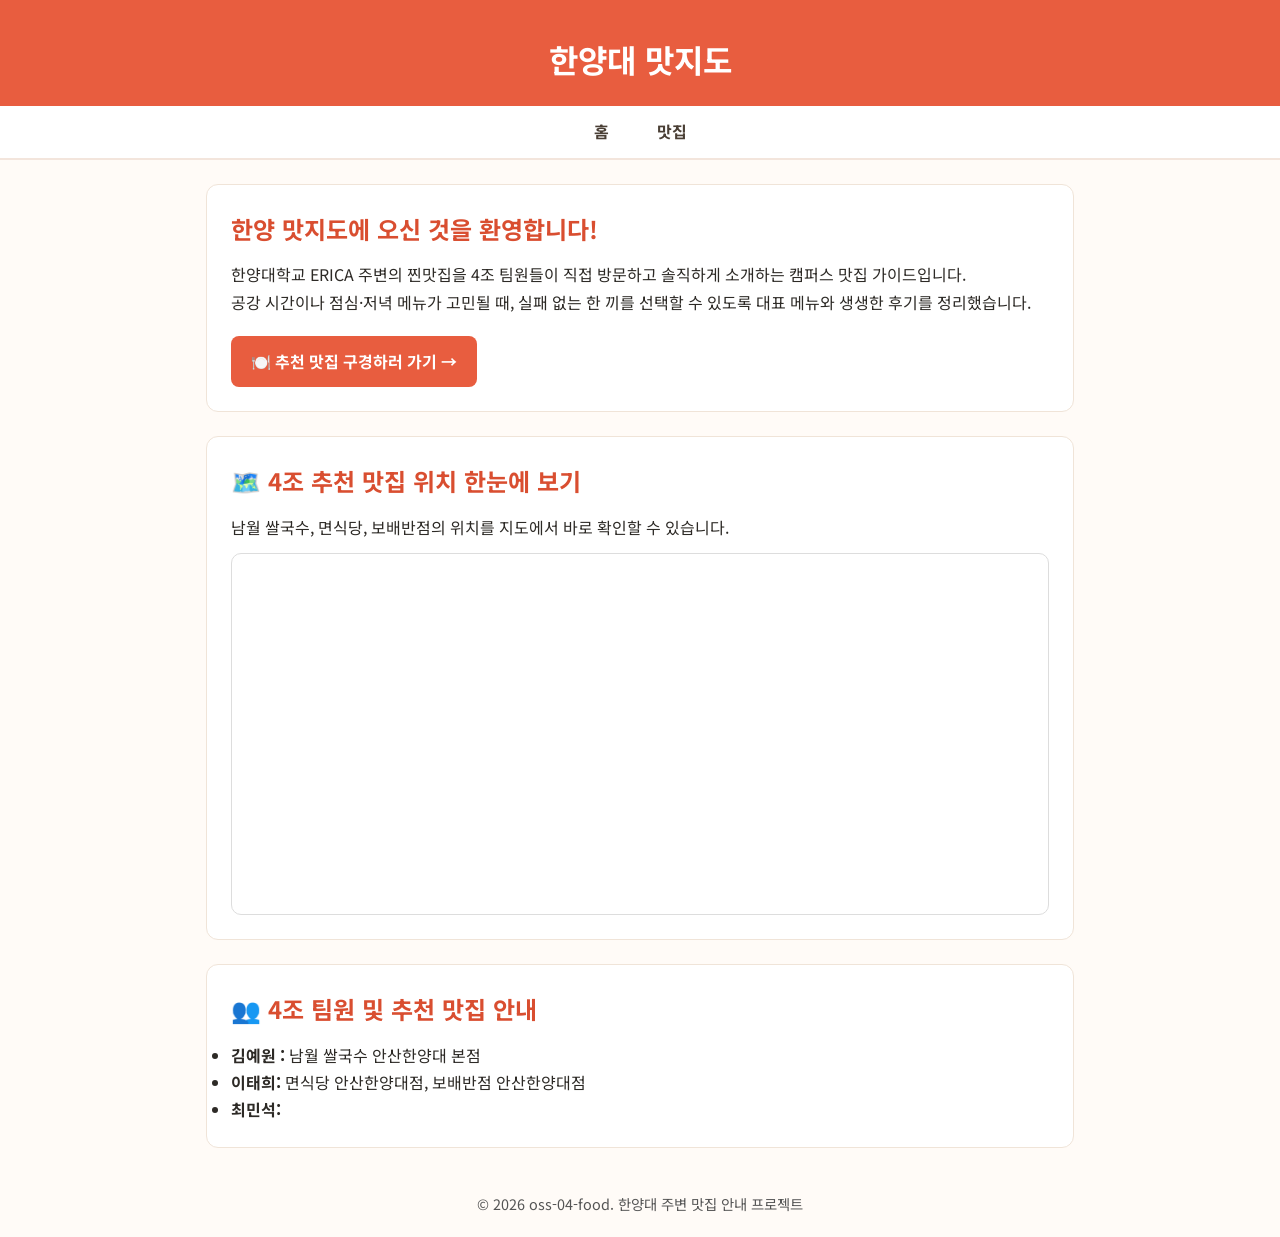
<file: index.html>
<!DOCTYPE html>
<html lang="ko">
<head>
  <meta charset="UTF-8">
  <meta name="viewport" content="width=device-width, initial-scale=1.0">
  <title>한양대 맛지도</title>
  <link href="https://fonts.googleapis.com/css?family=Noto+Sans+KR&display=swap" rel="stylesheet">
  <link rel="stylesheet" href="css/style.css">
</head>
<body>
  <header><h1>한양대 맛지도</h1></header>
  <nav>
    <ul>
      <li><a href="index.html">홈</a></li>
      <li><a href="pages/food.html">맛집</a></li>
    </ul>
  </nav>
  <main>
    <section>
      <h2>한양 맛지도에 오신 것을 환영합니다!</h2>
      <p>한양대학교 ERICA 주변의 찐맛집을 4조 팀원들이 직접 방문하고 솔직하게 소개하는 캠퍼스 맛집 가이드입니다.</p>
      <p>공강 시간이나 점심·저녁 메뉴가 고민될 때, 실패 없는 한 끼를 선택할 수 있도록 대표 메뉴와 생생한 후기를 정리했습니다.</p>
      <p style="margin-top: 20px;">
        <a href="pages/food.html" style="display: inline-block; background-color: #E85D3F; color: #FFFFFF; padding: 12px 20px; border-radius: 8px; text-decoration: none; font-weight: bold;">
          🍽️ 추천 맛집 구경하러 가기 →
        </a>
      </p>
    </section>

    <section style="margin-top: 24px;">
      <h2>🗺️ 4조 추천 맛집 위치 한눈에 보기</h2>
      <p>남월 쌀국수, 면식당, 보배반점의 위치를 지도에서 바로 확인할 수 있습니다.</p>
      <div style="margin-top: 12px; border-radius: 10px; overflow: hidden; border: 1px solid #dddddd;">
        <iframe
          title="한양 맛지도 - 4조 추천 맛집 위치"
          src="https://www.google.com/maps/d/embed?mid=1iUO8c96hVF1Zu6J6IX4d8TjvW1f1Qcg&ehbc=2E312F"
          width="100%"
          height="360"
          style="border: 0; display: block;"
          loading="lazy">
        </iframe>
      </div>
    </section>


    <section style="margin-top: 24px;">
      <h2>👥 4조 팀원 및 추천 맛집 안내</h2>
      <ul>
        <li><strong>김예원 :</strong> 남월 쌀국수 안산한양대 본점</li>
        <li><strong>이태희:</strong> 면식당 안산한양대점, 보배반점 안산한양대점</li>
        <li><strong>최민석:</strong> </li>
      </ul>
    </section>
  </main>
  <footer><p>&copy; 2026 oss-04-food. 한양대 주변 맛집 안내 프로젝트</p></footer>
</body>
</html>
</file>
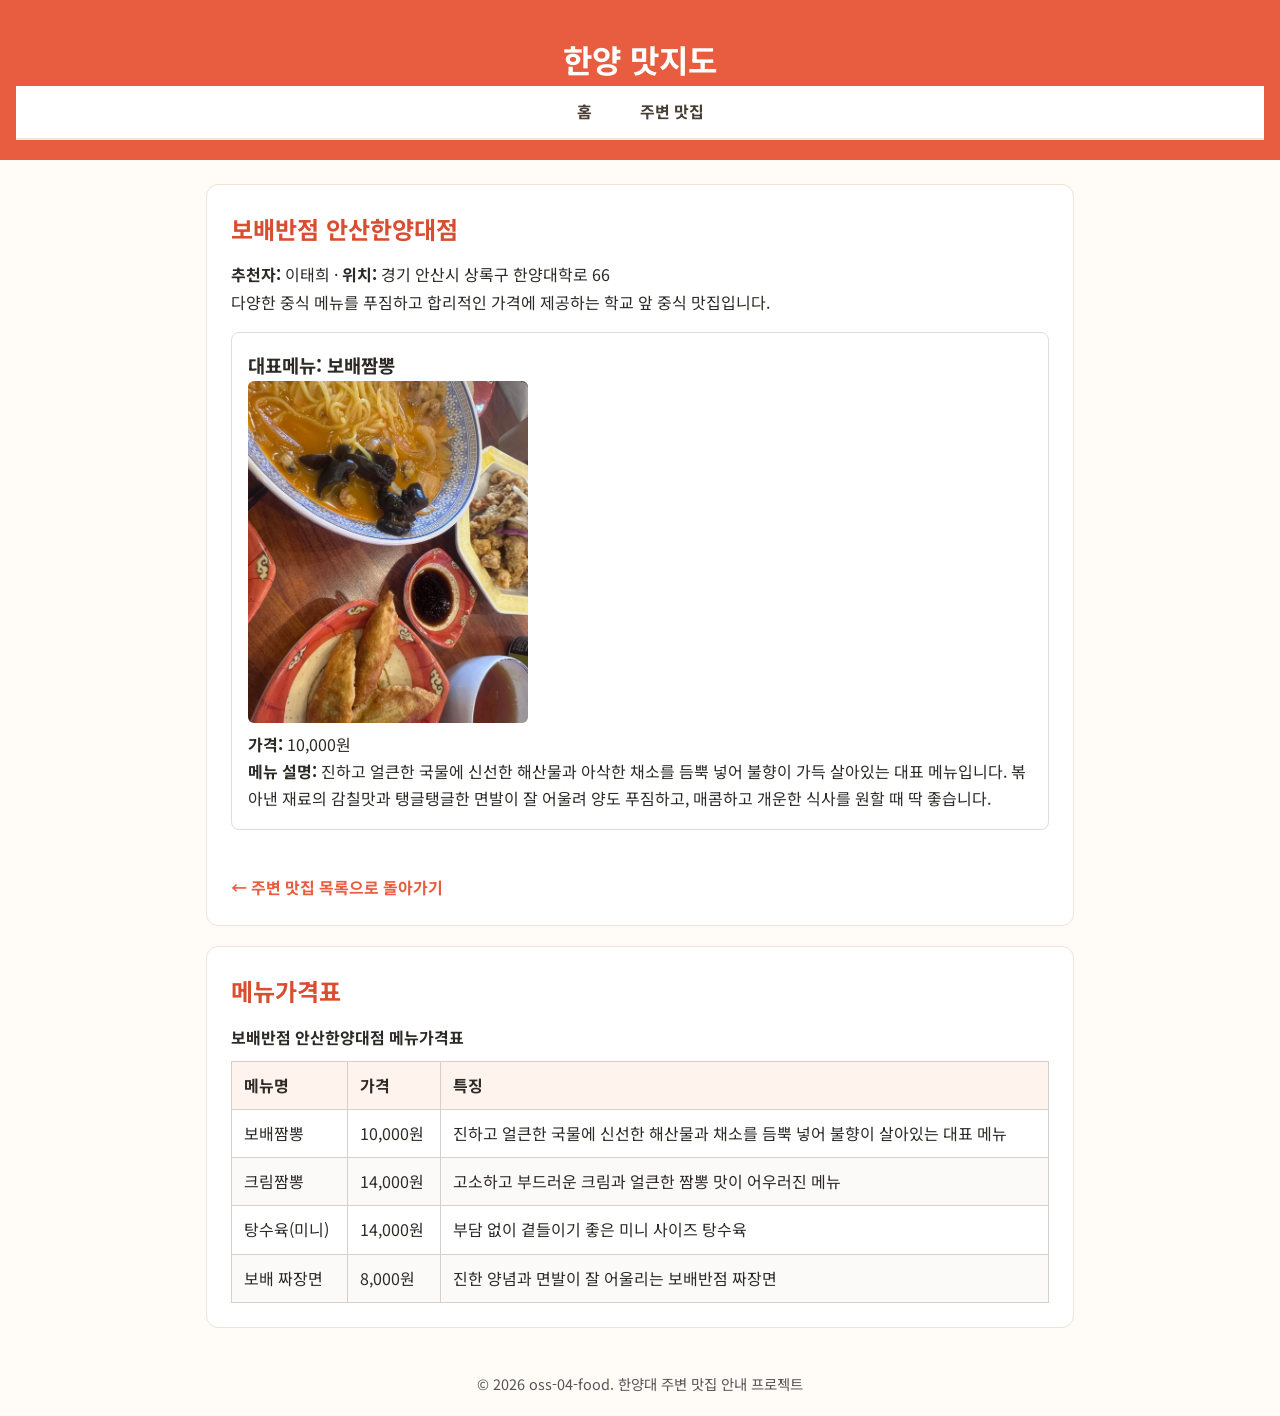
<file: pages/bobae.html>
<!doctype html>
<html lang="ko">
<head>
  <meta charset="utf-8" />
  <meta name="viewport" content="width=device-width, initial-scale=1" />
  <title>보배반점 안산한양대점 - 한양 맛지도</title>
  <link href="https://fonts.googleapis.com/css?family=Noto+Sans+KR&display=swap" rel="stylesheet">
  <link rel="stylesheet" href="../css/style.css">

  <style>
    .menu-container {
      display: flex;
      gap: 20px;
      margin-top: 16px;
    }

    .menu-card {
      flex: 1;
      border: 1px solid #dddddd;
      border-radius: 8px;
      padding: 16px;
      background-color: #FFFFFF;
    }

    .menu-card img {
      width: 100%;
      max-width: 280px;
      height: auto;
      margin: 0 8px 8px 0;
      border-radius: 6px;
      display: block;
    }

    .back-link {
      display: inline-block;
      margin-top: 24px;
      color: #E85D3F;
      font-weight: bold;
      text-decoration: none;
    }

    .back-link:hover {
      text-decoration: underline;
    }

    .menu-table {
      width: 100%;
      border-collapse: collapse;
      margin-top: 12px;
      background-color: #ffffff;
    }

    .menu-table caption {
      caption-side: top;
      text-align: left;
      font-weight: bold;
      margin-bottom: 10px;
      color: #2d2a26;
    }

    .menu-table th,
    .menu-table td {
      border: 1px solid #d8cfc6;
      padding: 10px 12px;
      text-align: left;
      vertical-align: top;
    }

    .menu-table thead th {
      background-color: #fff3ee;
      color: #2d2a26;
      font-weight: 700;
    }

    .menu-table tbody tr:nth-child(even) {
      background-color: #fcfaf8;
    }
  </style>
</head>
<body>
  <header>
    <h1>한양 맛지도</h1>
    <nav aria-label="주 메뉴">
      <ul>
        <li><a href="../index.html">홈</a></li>
        <li><a href="food.html">주변 맛집</a></li>
      </ul>
    </nav>
  </header>

  <main>
    <section>
      <h2>보배반점 안산한양대점</h2>
      <p><strong>추천자:</strong> 이태희 · <strong>위치:</strong> 경기 안산시 상록구 한양대학로 66</p>
      <p>다양한 중식 메뉴를 푸짐하고 합리적인 가격에 제공하는 학교 앞 중식 맛집입니다.</p>

      <div class="menu-container">
        <section class="menu-card">
          <h3>대표메뉴: 보배짬뽕</h3>
          <img src="../images/IMG_2133.jpeg" alt="보배짬뽕 사진" />
          <p><strong>가격:</strong> 10,000원</p>
          <p><strong>메뉴 설명:</strong> 진하고 얼큰한 국물에 신선한 해산물과 아삭한 채소를 듬뿍 넣어 불향이 가득 살아있는 대표 메뉴입니다. 볶아낸 재료의 감칠맛과 탱글탱글한 면발이 잘 어울려 양도 푸짐하고, 매콤하고 개운한 식사를 원할 때 딱 좋습니다.</p>
        </section>
      </div>

      <a href="food.html" class="back-link">← 주변 맛집 목록으로 돌아가기</a>
    </section>

    <section>
      <h2>메뉴가격표</h2>
      <table class="menu-table">
        <caption>보배반점 안산한양대점 메뉴가격표</caption>
        <thead>
          <tr>
            <th scope="col">메뉴명</th>
            <th scope="col">가격</th>
            <th scope="col">특징</th>
          </tr>
        </thead>
        <tbody>
          <tr>
            <td>보배짬뽕</td>
            <td>10,000원</td>
            <td>진하고 얼큰한 국물에 신선한 해산물과 채소를 듬뿍 넣어 불향이 살아있는 대표 메뉴</td>
          </tr>
          <tr>
            <td>크림짬뽕</td>
            <td>14,000원</td>
            <td>고소하고 부드러운 크림과 얼큰한 짬뽕 맛이 어우러진 메뉴</td>
          </tr>
          <tr>
            <td>탕수육(미니)</td>
            <td>14,000원</td>
            <td>부담 없이 곁들이기 좋은 미니 사이즈 탕수육</td>
          </tr>
          <tr>
            <td>보배 짜장면</td>
            <td>8,000원</td>
            <td>진한 양념과 면발이 잘 어울리는 보배반점 짜장면</td>
          </tr>
        </tbody>
      </table>
    </section>
  </main>

  <footer>
    <p>&copy; 2026 oss-04-food. 한양대 주변 맛집 안내 프로젝트</p>
  </footer>
</body>
</html>
</file>
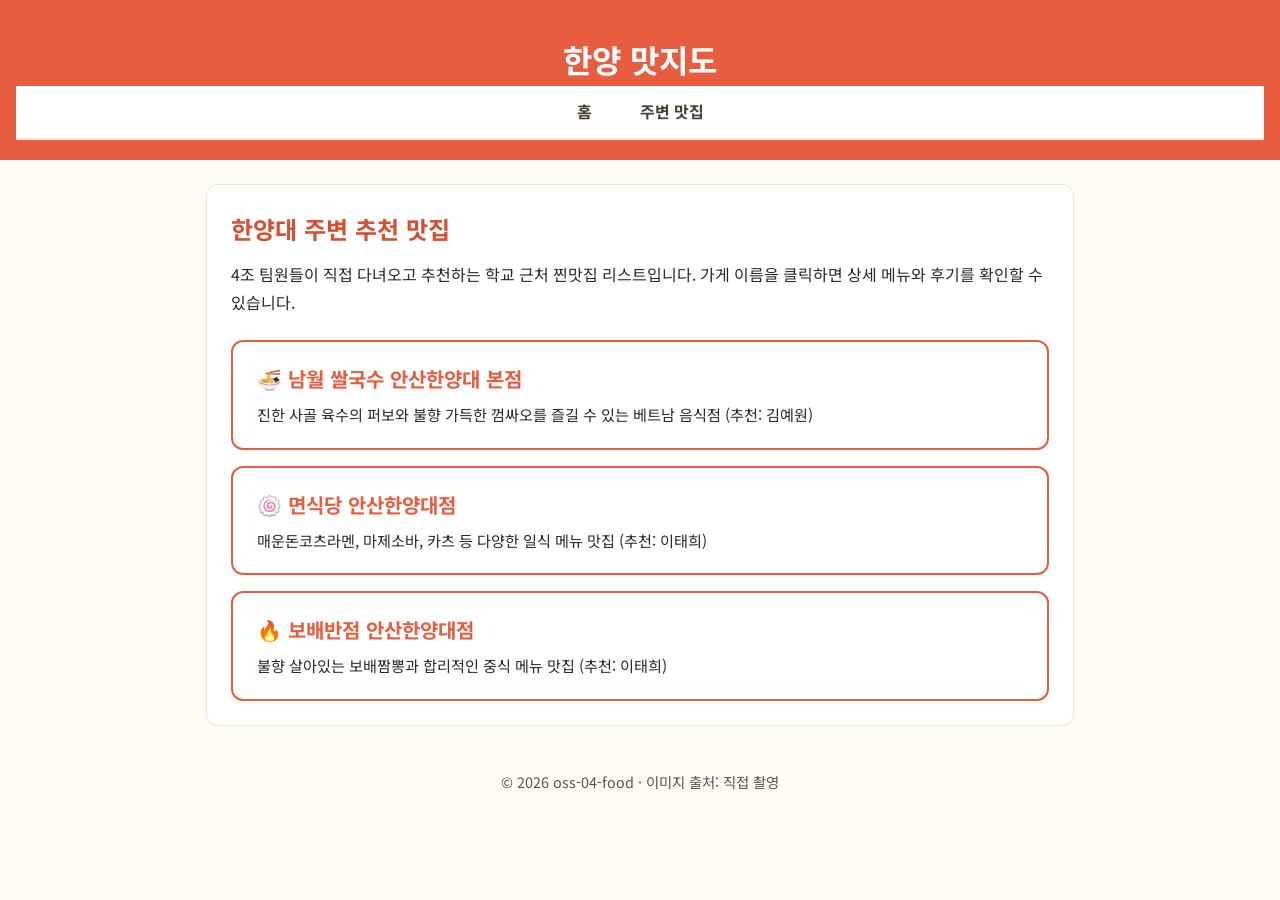
<file: pages/food.html>
<!doctype html>
<html lang="ko">
<head>
  <meta charset="utf-8" />
  <meta name="viewport" content="width=device-width, initial-scale=1" />
  <title>주변 맛집 소개 - 한양 맛지도</title>
  <link href="https://fonts.googleapis.com/css?family=Noto+Sans+KR&display=swap" rel="stylesheet">
  <link rel="stylesheet" href="../css/style.css">
  <style>
    .store-list {
      display: flex;
      flex-direction: column;
      gap: 16px;
      margin-top: 24px;
    }
    .store-link {
      display: block;
      background-color: #FFFFFF;
      border: 2px solid #E85D3F;
      border-radius: 12px;
      padding: 20px 24px;
      text-decoration: none;
      color: #2D2A26;
      transition: transform 0.15s ease, background-color 0.15s ease;
    }
    .store-link:hover {
      background-color: #FFF3EE;
      transform: translateY(-2px);
    }
    .store-link h3 {
      margin: 0 0 6px 0;
      color: #E85D3F;
      font-size: 1.25rem;
    }
    .store-link p {
      margin: 0;
      font-size: 0.95rem;
    }
  </style>
</head>
<body>
  <header>
    <h1>한양 맛지도</h1>
    <nav aria-label="주 메뉴">
      <ul>
        <li><a href="../index.html">홈</a></li>
        <li><a href="food.html">주변 맛집</a></li>
      </ul>
    </nav>
  </header>

  <main>
    <section>
      <h2>한양대 주변 추천 맛집</h2>
      <p>4조 팀원들이 직접 다녀오고 추천하는 학교 근처 찐맛집 리스트입니다. 가게 이름을 클릭하면 상세 메뉴와 후기를 확인할 수 있습니다.</p>

      <div class="store-list">
        <a href="namwol.html" class="store-link">
          <h3>🍜 남월 쌀국수 안산한양대 본점</h3>
          <p>진한 사골 육수의 퍼보와 불향 가득한 껌싸오를 즐길 수 있는 베트남 음식점 (추천: 김예원)</p>
        </a>

        <a href="myeonsikdang.html" class="store-link">
          <h3>🍥 면식당 안산한양대점</h3>
          <p>매운돈코츠라멘, 마제소바, 카츠 등 다양한 일식 메뉴 맛집 (추천: 이태희)</p>
        </a>

        <a href="bobae.html" class="store-link">
          <h3>🔥 보배반점 안산한양대점</h3>
          <p>불향 살아있는 보배짬뽕과 합리적인 중식 메뉴 맛집 (추천: 이태희)</p>
        </a>
      </div>
    </section>
  </main>

  <footer>
    <p>&copy; 2026 oss-04-food · 이미지 출처: 직접 촬영</p>
  </footer>

</body>
</html>
</file>
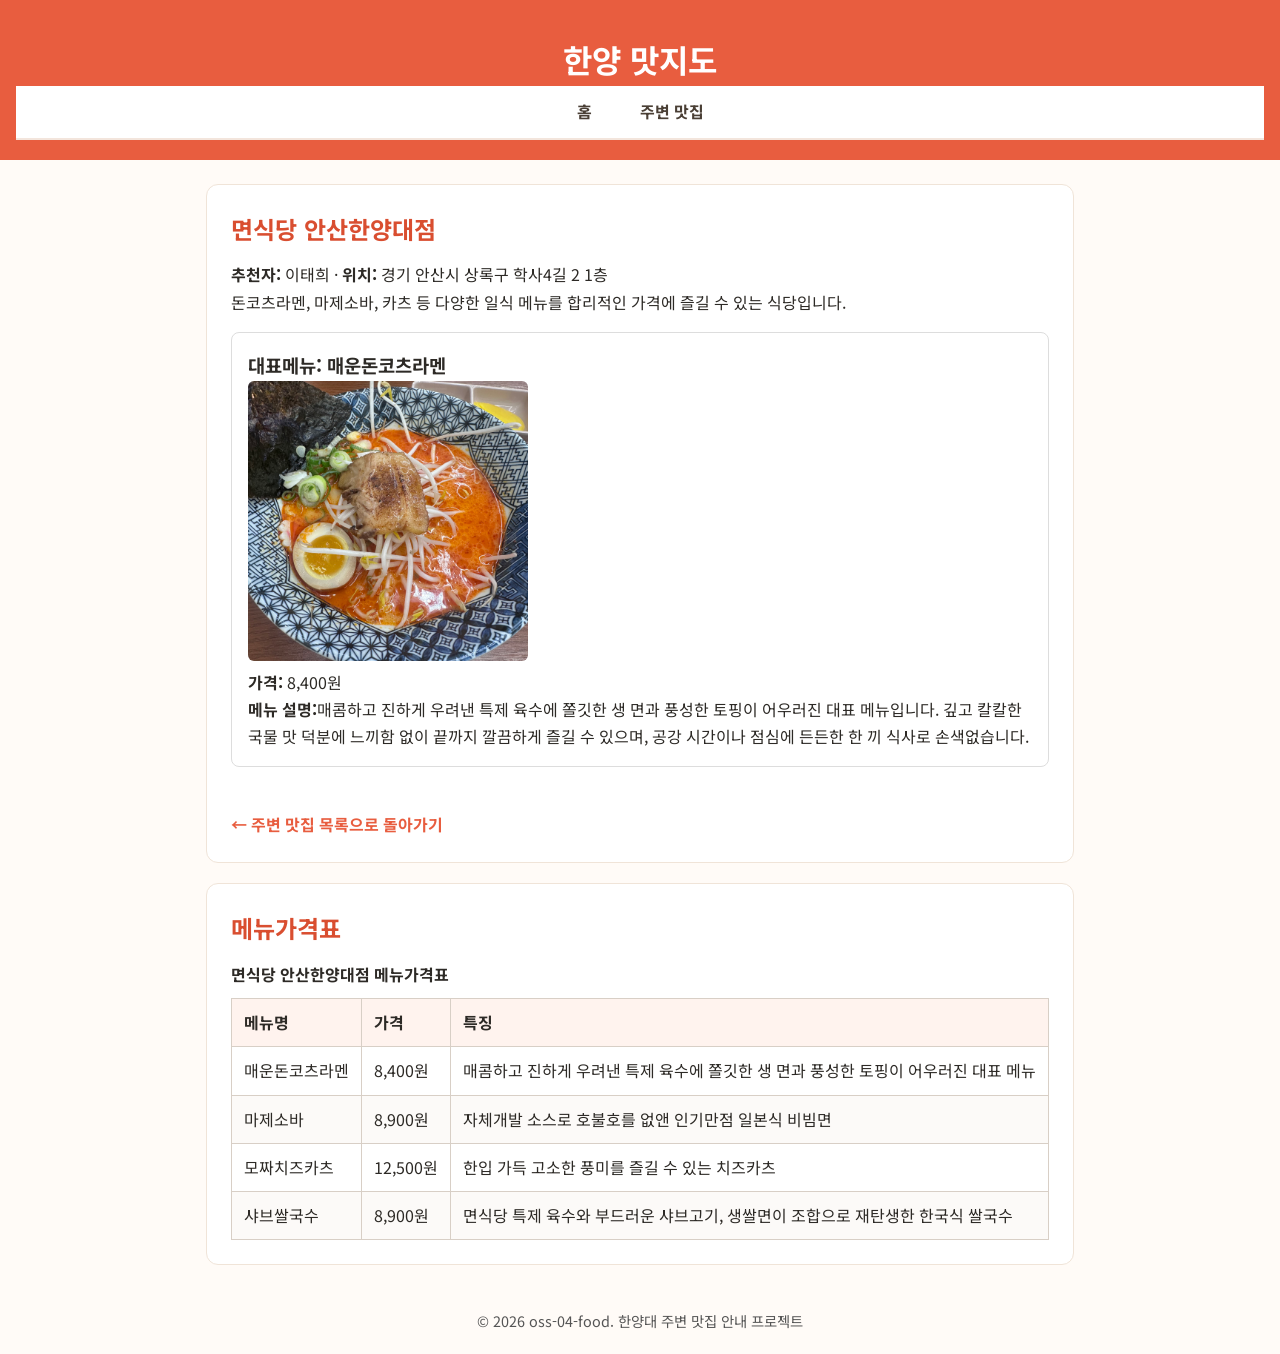
<file: pages/myeonsikdang.html>
<!doctype html>
<html lang="ko">
<head>
  <meta charset="utf-8" />
  <meta name="viewport" content="width=device-width, initial-scale=1" />
  <title>면식당 안산한양대점 - 한양 맛지도</title>
  <link href="https://fonts.googleapis.com/css?family=Noto+Sans+KR&display=swap" rel="stylesheet">
  <link rel="stylesheet" href="../css/style.css">

  <style>
    .menu-container {
      display: flex;
      gap: 20px;
      margin-top: 16px;
    }

    .menu-card {
      flex: 1;
      border: 1px solid #dddddd;
      border-radius: 8px;
      padding: 16px;
      background-color: #FFFFFF;
    }

    .menu-card img {
      width: 100%;
      max-width: 280px;
      height: auto;
      margin: 0 8px 8px 0;
      border-radius: 6px;
      display: block;
    }

    .back-link {
      display: inline-block;
      margin-top: 24px;
      color: #E85D3F;
      font-weight: bold;
      text-decoration: none;
    }

    .back-link:hover {
      text-decoration: underline;
    }
  </style>
  <style>
  .menu-table {
    width: 100%;
    border-collapse: collapse;
    margin-top: 12px;
    background-color: #ffffff;
  }

  .menu-table caption {
    caption-side: top;
    text-align: left;
    font-weight: bold;
    margin-bottom: 10px;
    color: #2d2a26;
  }

  .menu-table th,
  .menu-table td {
    border: 1px solid #d8cfc6;
    padding: 10px 12px;
    text-align: left;
    vertical-align: top;
  }

  .menu-table thead th {
    background-color: #fff3ee;
    color: #2d2a26;
    font-weight: 700;
  }

  .menu-table tbody tr:nth-child(even) {
    background-color: #fcfaf8;
  }
</style>

</head>
<body>
  <header>
    <h1>한양 맛지도</h1>
    <nav aria-label="주 메뉴">
      <ul>
        <li><a href="../index.html">홈</a></li>
        <li><a href="food.html">주변 맛집</a></li>
      </ul>
    </nav>
  </header>

  <main>
    <section>
      <h2>면식당 안산한양대점</h2>
      <p><strong>추천자:</strong> 이태희 · <strong>위치:</strong> 경기 안산시 상록구 학사4길 2 1층</p>
      <p>돈코츠라멘, 마제소바, 카츠 등 다양한 일식 메뉴를 합리적인 가격에 즐길 수 있는 식당입니다.</p>


      <div class="menu-container">
        <section class="menu-card">
          <h3>대표메뉴: 매운돈코츠라멘</h3>
          <img src="../images/IMG_2135.jpeg" alt="매운돈코츠라멘 사진" />
          <p><strong>가격:</strong> 8,400원</p>
          <p><strong>메뉴 설명:</strong>매콤하고 진하게 우려낸 특제 육수에 쫄깃한 생 면과 풍성한 토핑이 어우러진 대표 메뉴입니다. 깊고 칼칼한 국물 맛 덕분에 느끼함 없이 끝까지 깔끔하게 즐길 수 있으며, 공강 시간이나 점심에 든든한 한 끼 식사로 손색없습니다.</p>

        </section>
      </div>

      <a href="food.html" class="back-link">← 주변 맛집 목록으로 돌아가기</a>
    </section>

    <section>
  <h2>메뉴가격표</h2>
  <table class="menu-table">

    <caption>면식당 안산한양대점 메뉴가격표</caption>
    <thead>
      <tr>
        <th scope="col">메뉴명</th>
        <th scope="col">가격</th>
        <th scope="col">특징</th>
      </tr>
    </thead>
    <tbody>
      <tr>
        <td>매운돈코츠라멘</td>
        <td>8,400원</td>
        <td>매콤하고 진하게 우려낸 특제 육수에 쫄깃한 생 면과 풍성한 토핑이 어우러진 대표 메뉴</td>
      </tr>
      <tr>
        <td>마제소바</td>
        <td>8,900원</td>
        <td>자체개발 소스로 호불호를 없앤 인기만점 일본식 비빔면</td>
      </tr>
      <tr>
        <td>모짜치즈카츠</td>
        <td>12,500원</td>
        <td>한입 가득 고소한 풍미를 즐길 수 있는 치즈카츠</td>
      </tr>
      <tr>
        <td>샤브쌀국수</td>
        <td>8,900원</td>
        <td>면식당 특제 육수와 부드러운 샤브고기, 생쌀면이 조합으로 재탄생한 한국식 쌀국수</td>
      </tr>
    </tbody>
  </table>
</section>

  </main>

  <footer>
    <p>&copy; 2026 oss-04-food. 한양대 주변 맛집 안내 프로젝트</p>
  </footer>
</body>
</html>
</file>
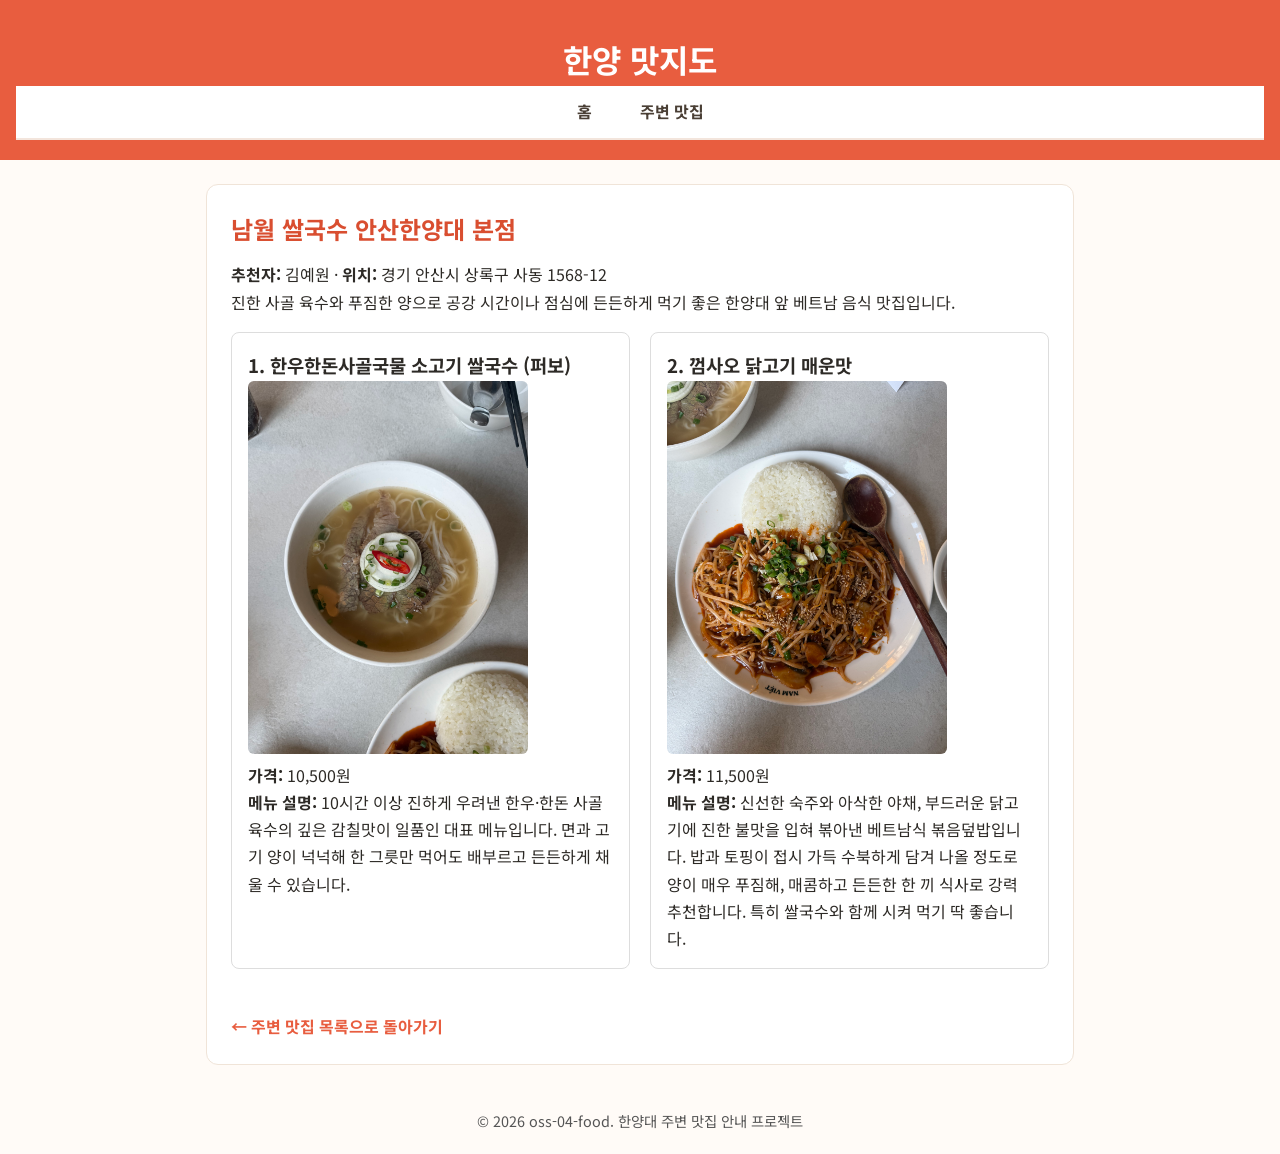
<file: pages/namwol.html>
<!doctype html>
<html lang="ko">
<head>
  <meta charset="utf-8" />
  <meta name="viewport" content="width=device-width, initial-scale=1" />
  <title>남월 쌀국수 - 한양 맛지도</title>
  <link href="https://fonts.googleapis.com/css?family=Noto+Sans+KR&display=swap" rel="stylesheet">
  <link rel="stylesheet" href="../css/style.css">

  <style>
    /* 메뉴 2개를 왼쪽(퍼보), 오른쪽(껌싸오)으로 나란히 배치 */
    .menu-container {
      display: flex;
      gap: 20px; /* 왼쪽 카드와 오른쪽 카드 사이 간격 */
      margin-top: 16px;
    }

    /* 각 메뉴 카드 디자인 */
    .menu-card {
      flex: 1; /* 왼쪽·오른쪽 너비를 똑같이 반반씩 차지 */
      border: 1px solid #dddddd;
      border-radius: 8px;
      padding: 16px;
      background-color: #FFFFFF;
    }

    /* 메뉴 사진 여백 설정 (위 0, 오른쪽 8px, 아래 8px, 왼쪽 0) */
    .menu-card img {
      width: 100%;
      max-width: 280px;
      height: auto;
      margin: 0 8px 8px 0;
      border-radius: 6px;
      display: block;
    }

    .back-link {
      display: inline-block;
      margin-top: 24px;
      color: #E85D3F;
      font-weight: bold;
      text-decoration: none;
    }

    .back-link:hover {
      text-decoration: underline;
    }
  </style>
</head>
<body>
  <header>
    <h1>한양 맛지도</h1>
    <nav aria-label="주 메뉴">
      <ul>
        <li><a href="../index.html">홈</a></li>
        <li><a href="food.html">주변 맛집</a></li>
      </ul>
    </nav>
  </header>

  <main>
    <section>
      <h2>남월 쌀국수 안산한양대 본점</h2>
      <p><strong>추천자:</strong> 김예원 · <strong>위치:</strong> 경기 안산시 상록구 사동 1568-12</p>
      <p>진한 사골 육수와 푸짐한 양으로 공강 시간이나 점심에 든든하게 먹기 좋은 한양대 앞 베트남 음식 맛집입니다.</p>

      <!-- 왼쪽: 퍼보 / 오른쪽: 껌싸오 -->
      <div class="menu-container">
        <!-- 왼쪽 메뉴 카드 -->
        <section class="menu-card">
          <h3>1. 한우한돈사골국물 소고기 쌀국수 (퍼보)</h3>
          <img src="../images/IMG_4559.jpeg" alt="남월 쌀국수 퍼보 사진" />
          <p><strong>가격:</strong> 10,500원</p>
          <p><strong>메뉴 설명:</strong> 10시간 이상 진하게 우려낸 한우·한돈 사골 육수의 깊은 감칠맛이 일품인 대표 메뉴입니다. 면과 고기 양이 넉넉해 한 그릇만 먹어도 배부르고 든든하게 채울 수 있습니다.</p>
        </section>

        <!-- 오른쪽 메뉴 카드 -->
        <section class="menu-card">
          <h3>2. 껌사오 닭고기 매운맛</h3>
          <img src="../images/IMG_4558.jpeg" alt="남월 쌀국수 껌싸오 사진" />
          <p><strong>가격:</strong> 11,500원</p>
          <p><strong>메뉴 설명:</strong> 신선한 숙주와 아삭한 야채, 부드러운 닭고기에 진한 불맛을 입혀 볶아낸 베트남식 볶음덮밥입니다. 밥과 토핑이 접시 가득 수북하게 담겨 나올 정도로 양이 매우 푸짐해, 매콤하고 든든한 한 끼 식사로 강력 추천합니다. 특히 쌀국수와 함께 시켜 먹기 딱 좋습니다.</p>
        </section>
      </div>

      <a href="food.html" class="back-link">← 주변 맛집 목록으로 돌아가기</a>
    </section>
  </main>

  <footer>
    <p>&copy; 2026 oss-04-food. 한양대 주변 맛집 안내 프로젝트</p>
  </footer>
</body>
</html>
</file>
<file: css/style.css>
/* 전체 여백 초기화 */
* {
  box-sizing: border-box;
  margin: 0;
  padding: 0;
}

/* 1. 전체 폰트 및 기본 배경색·글자색 */
body {
  font-family: 'Noto Sans KR', sans-serif;
  font-size: 1rem;
  line-height: 1.7;
  background-color: #FFFBF7; /* 메인 배경: 크림 아이보리 */
  color: #2D2A26;            /* 기본 글자: 진한 차콜 블랙 */
}

/* 2. 상단 제목 영역 색상 */
header {
  background-color: #E85D3F; /* 포인트 색: 코랄 오렌지 */
  color: #FFFFFF;            /* 제목 글자: 흰색 */
  text-align: center;
  padding: 32px 16px 20px;
}

header h1 {
  font-size: 2rem;
  font-weight: 700;
}

/* 3. 상단 메뉴바 색상 */
nav {
  background-color: #FFFFFF;
  border-bottom: 2px solid #F3E5DC;
  padding: 12px 0;
}

nav ul {
  display: flex;
  justify-content: center;
  gap: 20px;
  list-style: none;
}

nav a {
  color: #4A3F35;
  text-decoration: none;
  font-weight: 700;
  padding: 6px 14px;
  border-radius: 8px;
}

nav a:hover {
  background-color: #FFEAE3;
  color: #E85D3F;
}

/* 4. 본문 카드 구역 색상 */
main {
  max-width: 900px;
  margin: 24px auto;
  padding: 0 16px;
}

section {
  background-color: #FFFFFF;
  border: 1px solid #F0E4D8;
  padding: 24px;
  margin-bottom: 20px;
  border-radius: 12px;
}

h2 {
  color: #D94E30;
  margin-bottom: 12px;
}

/* 5. 바닥글 색상 */
footer {
  text-align: center;
  padding: 20px;
  color: #555555;
  font-size: 0.9rem;
}
</file>
